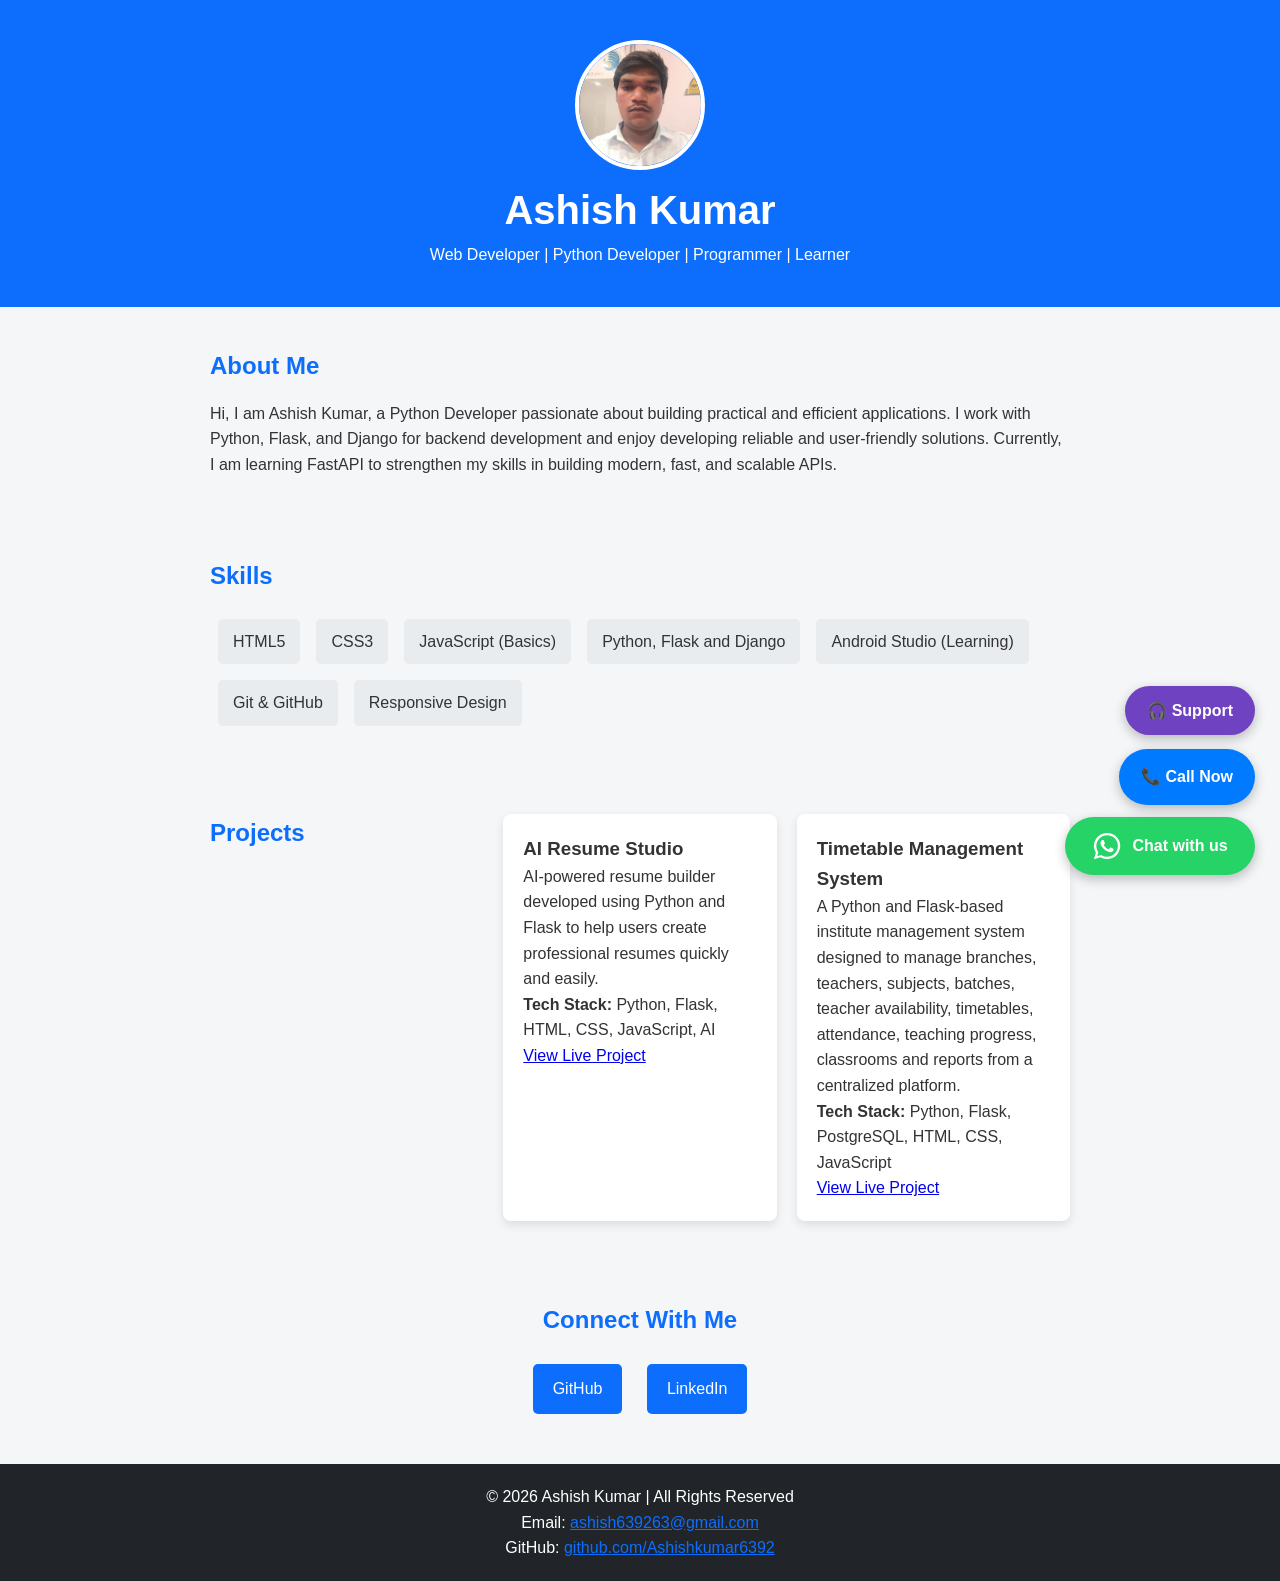
<file: index.html>
<!DOCTYPE html>

<html lang="en">

<head>
    <meta charset="UTF-8">

<meta name="viewport"
      content="width=device-width, initial-scale=1.0">

<!-- SEO Title -->
<title>Ashish Kumar | Web Developer & Python Developer Portfolio</title>

<!-- SEO Description -->
<meta name="description"
      content="Ashish Kumar's portfolio showcasing web development, Python, Flask, Django, HTML, CSS, JavaScript and software development projects.">

<!-- Allow Search Engines -->
<meta name="robots" content="index, follow">

<!-- Author -->
<meta name="author" content="Ashish Kumar">

<!-- Canonical URL -->
<link rel="canonical"
      href="https://ashishkumar6392portfolio.netlify.app/">

<!-- External CSS -->
<link rel="stylesheet" href="style.css">

<!-- Floating Buttons & Support CSS -->
<style>

    /* =========================
       WHATSAPP BUTTON
    ========================= */

    .whatsapp-float {
        position: fixed;
        width: 190px;
        height: 58px;

        bottom: 25px;
        right: 25px;

        background: #25D366;
        color: white;

        border-radius: 50px;
        text-decoration: none;

        display: flex;
        align-items: center;
        justify-content: center;
        gap: 10px;

        font-family: Arial, sans-serif;
        font-size: 16px;
        font-weight: bold;

        box-shadow: 0 4px 12px rgba(0, 0, 0, 0.25);

        z-index: 9999;

        transition:
            transform 0.2s ease,
            box-shadow 0.2s ease;
    }

    .whatsapp-float:hover {
        transform: scale(1.05);

        box-shadow:
            0 6px 18px rgba(0, 0, 0, 0.30);
    }

    .whatsapp-icon {
        width: 30px;
        height: 30px;
    }


    /* =========================
       CALL BUTTON
    ========================= */

    .call-now-button {
        position: fixed;

        bottom: 95px;
        right: 25px;

        background: #007bff;
        color: white;

        padding: 15px 22px;

        border-radius: 50px;

        text-decoration: none;

        font-family: Arial, sans-serif;
        font-size: 16px;
        font-weight: bold;

        box-shadow:
            0 4px 12px rgba(0, 0, 0, 0.25);

        z-index: 9999;

        transition: transform 0.2s ease;
    }

    .call-now-button:hover {
        transform: scale(1.05);
    }


    /* =========================
       SUPPORT BUTTON
    ========================= */

    .support-btn {
        position: fixed;

        bottom: 165px;
        right: 25px;

        border: none;
        border-radius: 50px;

        padding: 15px 22px;

        background: #6f42c1;
        color: white;

        font-size: 16px;
        font-weight: bold;

        cursor: pointer;

        box-shadow:
            0 4px 12px rgba(0, 0, 0, 0.25);

        z-index: 9999;

        transition: transform 0.2s ease;
    }

    .support-btn:hover {
        transform: scale(1.05);
    }


    /* =========================
       SUPPORT BOX
    ========================= */

    .support-box {
        display: none;

        position: fixed;

        bottom: 230px;
        right: 25px;

        width: 300px;

        background: white;

        border-radius: 15px;

        box-shadow:
            0 5px 25px rgba(0, 0, 0, 0.25);

        overflow: hidden;

        font-family: Arial, sans-serif;

        z-index: 10000;
    }

    .support-header {
        background: #6f42c1;
        color: white;

        padding: 15px;

        display: flex;
        justify-content: space-between;
        align-items: center;
    }

    .support-header button {
        border: none;

        background: transparent;
        color: white;

        font-size: 22px;

        cursor: pointer;
    }

    .support-content {
        padding: 15px;
    }

    .support-content p {
        margin-bottom: 10px;
    }

    .support-content a {
        display: block;

        padding: 12px;

        margin-top: 10px;

        background: #f5f5f5;

        border-radius: 8px;

        text-decoration: none;

        color: #222;

        transition: background 0.2s ease;
    }

    .support-content a:hover {
        background: #eeeeee;
    }


    /* =========================
       MOBILE
    ========================= */

    @media (max-width: 600px) {

        .whatsapp-float {
            width: 58px;
            height: 58px;

            bottom: 18px;
            right: 18px;
        }

        .whatsapp-float span {
            display: none;
        }

        .whatsapp-icon {
            width: 32px;
            height: 32px;
        }


        .call-now-button {
            width: 58px;
            height: 58px;

            padding: 0;

            display: flex;
            align-items: center;
            justify-content: center;

            border-radius: 50%;

            font-size: 24px;

            bottom: 90px;
            right: 18px;
        }

        .call-now-button span {
            display: none;
        }


        .support-btn {
            width: 58px;
            height: 58px;

            padding: 0;

            display: flex;
            align-items: center;
            justify-content: center;

            border-radius: 50%;

            bottom: 160px;
            right: 18px;
        }

        .support-btn span {
            display: none;
        }


        .support-box {
            width: 90%;

            right: 5%;

            bottom: 230px;
        }

    }

</style>

</head>

<body>

<!-- =========================
     HEADER
========================= -->

<header>
<div class="header-content">

    <img src="ashish.jpeg"
         alt="Ashish Kumar"
         class="profile-pic">

    <div class="header-text">

        <h1>Ashish Kumar</h1>

        <p>
            Web Developer  | Python Developer | Programmer | Learner
        </p>

    </div>

</div>

</header>

<!-- =========================
     ABOUT
========================= -->

<section class="about">
<h2>About Me</h2>

<p>
   Hi, I am Ashish Kumar, a Python Developer passionate about building practical and efficient applications.
    I work with Python, Flask, and Django for backend development and enjoy developing reliable and user-friendly solutions.
    Currently, I am learning FastAPI to strengthen my skills in building modern, fast, and scalable APIs.

</p>

</section>

<!-- =========================
     SKILLS
========================= -->

<section class="skills">
<h2>Skills</h2>

<ul>

    <li>HTML5</li>

    <li>CSS3</li>

    <li>JavaScript (Basics)</li>

    <li>Python, Flask and Django</li>

    <li>Android Studio (Learning)</li>

    <li>Git & GitHub</li>

    <li>Responsive Design</li>

</ul>

</section>

<!-- =========================
     PROJECTS
========================= -->

<section class="projects">
<h2>Projects</h2>


<!-- Portfolio Project -->

<!-- AI Resume Studio Project -->

<div class="project-card">

    <h3>
        AI Resume Studio
    </h3>

    <p>
        AI-powered resume builder developed using Python and Flask
        to help users create professional resumes quickly and easily.
    </p>

    <p>
        <strong>Tech Stack:</strong>
        Python, Flask, HTML, CSS, JavaScript, AI
    </p>

    <a href="https://resume-studio-p5yy-hf8a.onrender.com/"
       target="_blank"
       rel="noopener noreferrer">
        View Live Project
    </a>

</div>


<!-- CommerceVerse Project -->

<!-- Timetable Management System Project -->

<!-- Timetable Management System Project -->

<div class="project-card">

    <h3>
        Timetable Management System
    </h3>

    <p>
        A Python and Flask-based institute management system designed
        to manage branches, teachers, subjects, batches, teacher
        availability, timetables, attendance, teaching progress,
        classrooms and reports from a centralized platform.
    </p>

    <p>
        <strong>Tech Stack:</strong>
        Python, Flask, PostgreSQL, HTML, CSS, JavaScript
    </p>

    <a href="https://timetable-management-system-t4ex.onrender.com"
       target="_blank"
       rel="noopener noreferrer">
        View Live Project
    </a>

</div>

</section>

<!-- =========================
     SOCIAL LINKS
========================= -->

<section class="links">
<h2>
    Connect With Me
</h2>

<a href="https://github.com/Ashishkumar6392"
   target="_blank"
   rel="noopener noreferrer">

    GitHub

</a>


<a href="https://www.linkedin.com/in/ashish-kumar6392"
   target="_blank"
   rel="noopener noreferrer">

    LinkedIn

</a>

</section>

<!-- =========================
     FOOTER
========================= -->

<footer>
<p>
    © 2026 Ashish Kumar | All Rights Reserved
</p>

<p>

    Email:

    <a href="mailto:ashish639263@gmail.com"
       style="color:#0d6efd;">

        ashish639263@gmail.com

    </a>

    <br>

    GitHub:

    <a href="https://github.com/Ashishkumar6392"
       target="_blank"
       rel="noopener noreferrer"
       style="color:#0d6efd;">

        github.com/Ashishkumar6392

    </a>

</p>

</footer>

<!-- =========================
     WHATSAPP FLOATING BUTTON
========================= -->

<a href="https://wa.me/916392631654?text=Hello%2C%20I%20want%20more%20information."
class="whatsapp-float"
target="_blank"
rel="noopener noreferrer"
aria-label="Chat on WhatsApp">
<svg viewBox="0 0 32 32"
     class="whatsapp-icon"
     aria-hidden="true">

    <path
        fill="white"
        d="M16.04 2.003A13.94 13.94 0 0 0 4.08 23.12L2 30l7.05-2.02A13.96 13.96 0 1 0 16.04 2.003zm0 25.45a11.5 11.5 0 0 1-5.86-1.6l-.42-.25-4.18 1.2 1.22-4.07-.27-.43a11.48 11.48 0 1 1 9.51 5.15zm6.3-8.6c-.34-.17-2.03-1-2.35-1.12-.31-.12-.54-.17-.77.17-.23.34-.88 1.12-1.08 1.35-.2.23-.4.26-.74.09-.34-.17-1.45-.53-2.76-1.7-1.02-.91-1.71-2.03-1.91-2.37-.2-.34-.02-.52.15-.69.15-.15.34-.4.51-.6.17-.2.23-.34.34-.57.12-.23.06-.43-.03-.6-.09-.17-.77-1.86-1.06-2.55-.28-.67-.56-.58-.77-.59h-.66c-.23 0-.6.09-.91.43-.31.34-1.2 1.17-1.2 2.86s1.23 3.32 1.4 3.55c.17.23 2.42 3.7 5.86 5.19.82.35 1.46.57 1.96.73.82.26 1.57.22 2.16.13.66-.1 2.03-.83 2.32-1.63.29-.8.29-1.49.2-1.63-.08-.14-.31-.23-.65-.4z">
    </path>

</svg>

<span>
    Chat with us
</span>

</a>

<!-- =========================
     CALL NOW BUTTON
========================= -->

<a href="tel:+916392631654"
class="call-now-button"
aria-label="Call Now">
📞

<span>
    Call Now
</span>

</a>

<!-- =========================
     SUPPORT BUTTON
========================= -->

<button
 type="button"
 class="support-btn"
 onclick="toggleSupport()"
 aria-label="Open Customer Support">
🎧

<span>
    Support
</span>

</button>

<!-- =========================
     SUPPORT BOX
========================= -->

<div
    class="support-box"
    id="supportBox">
<div class="support-header">

    <strong>
        Customer Support
    </strong>

    <button
        type="button"
        onclick="toggleSupport()"
        aria-label="Close Customer Support">

        ×

    </button>

</div>


<div class="support-content">

    <p>
        Hi 👋
        <br>
        How can we help you?
    </p>


    <!-- CALL -->

    <a href="tel:+916392631654">

        📞 Call Support

    </a>


    <!-- WHATSAPP -->

    <a href="https://wa.me/916392631654?text=Hello%2C%20I%20need%20support."
       target="_blank"
       rel="noopener noreferrer">

        💬 WhatsApp Support

    </a>


    <!-- EMAIL -->

    <a href="mailto:ashish639263@gmail.com">

        ✉️ Email Support

    </a>

</div>

</div>

<!-- =========================
     JAVASCRIPT
========================= -->

<script>

    function toggleSupport() {

        const box =
            document.getElementById("supportBox");

        if (box.style.display === "block") {

            box.style.display = "none";

        } else {

            box.style.display = "block";

        }

    }

</script>

</body>
</html>
</file>
<file: style.css>
* { margin: 0; padding: 0; box-sizing: border-box; font-family: Arial, Helvetica, sans-serif; } body { background-color: #f4f6f8; color: #333; line-height: 1.6; } /* Header */ header { background: #0d6efd; color: white; text-align: center; padding: 40px 20px; } header h1 { font-size: 2.5rem; } /* Sections */ section { padding: 40px 20px; max-width: 900px; margin: auto; } h2 { margin-bottom: 15px; color: #0d6efd; } /* Skills */ .skills ul { list-style: none; display: flex; flex-wrap: wrap; } .skills li { background: #e9ecef; padding: 10px 15px; margin: 8px; border-radius: 5px; transition: 0.3s; } .skills li:hover { background: #0d6efd; color: white; } /* Projects */ .projects { display: grid; grid-template-columns: repeat(auto-fit, minmax(250px, 1fr)); gap: 20px; } .project-card { background: white; padding: 20px; border-radius: 8px; box-shadow: 0 4px 10px rgba(0,0,0,0.1); transition: 0.3s; } .project-card:hover { transform: translateY(-5px); } /* Links */ .links { text-align: center; } .links a { text-decoration: none; margin: 10px; padding: 12px 20px; background: #0d6efd; color: white; border-radius: 5px; display: inline-block; transition: 0.3s; } .links a:hover { background: #084298; } /* Footer */ footer { text-align: center; padding: 20px; background: #212529; color: white; } .profile-pic { width: 130px; height: 130px; border-radius: 50%; object-fit: cover; border: 4px solid white; }
</file>
